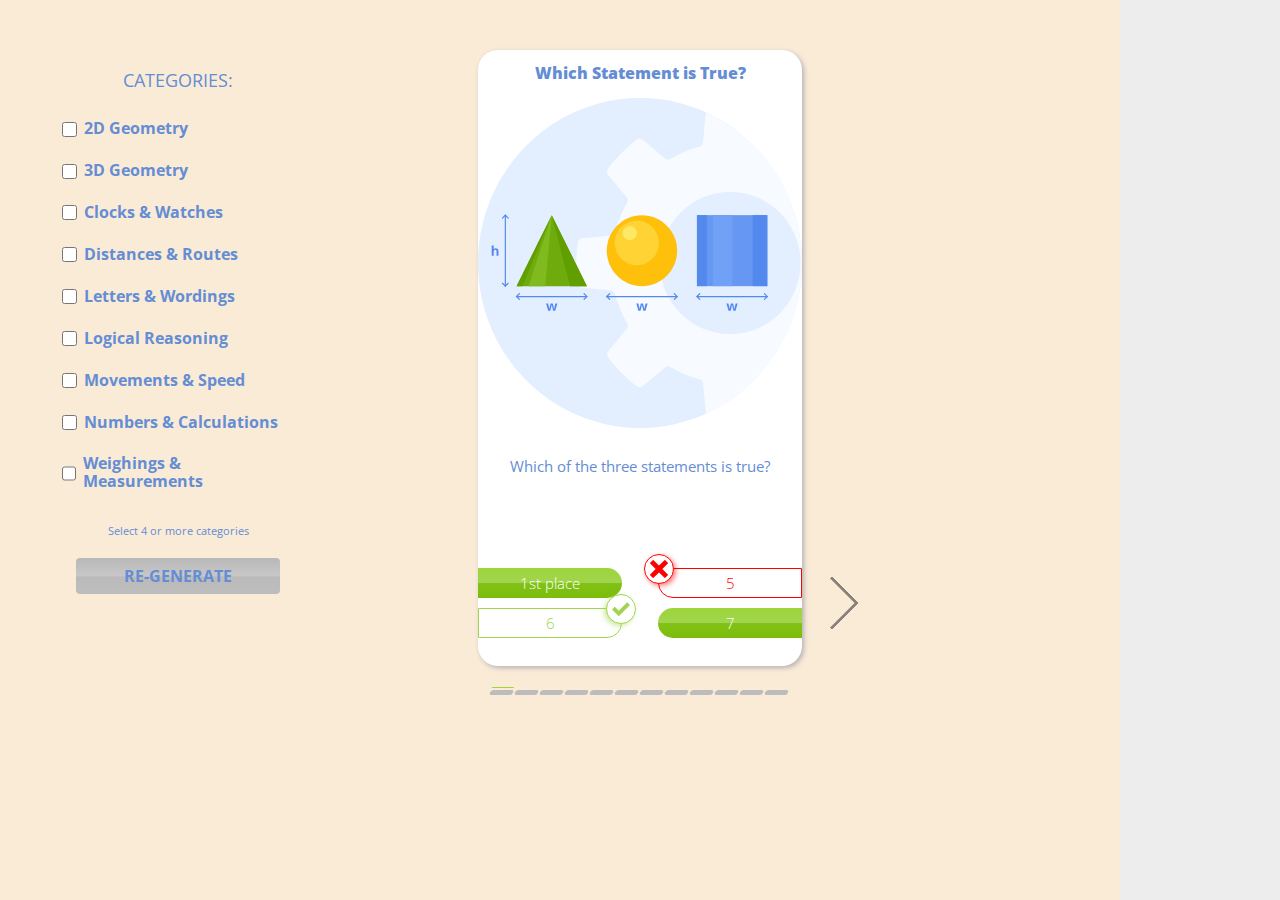
<file: index.html>
<!DOCTYPE html>
<html lang="en">

<head>
   <meta charset="UTF-8">
   <meta http-equiv="X-UA-Compatible" content="IE=edge">
   <meta name="viewport" content="width=device-width, initial-scale=1.0">
   <title>Puzzle-classics</title>
   <link rel="preconnect" href="https://fonts.googleapis.com" />
   <link rel="preconnect" href="https://fonts.gstatic.com" crossorigin />
   <link
      href="https://fonts.googleapis.com/css?family=Open+Sans:300,regular,500,600,700,800,300italic,italic,500italic,600italic,700italic,800italic&display=swap"
      rel="stylesheet" />

   <link href="https://fonts.googleapis.com/css2?family=Archivo+Black&display=swap" rel="stylesheet">
   <link rel="stylesheet"
      href="https://cdnjs.cloudflare.com/ajax/libs/modern-normalize/0.2.0/modern-normalize.min.css" />


   <link rel="stylesheet" href="./css/pcl-styles.css" />


</head>

<body>
   <header class="header header-container">
      <nav class="header__nav navigation-pcl">
         <div class="header__link-wrap">
            <a class="header__nav-link" href="/index.html">
               <img class="header__nav-img" src="./img/svg/up-logo.svg" alt="logo">
            </a>
            <a class="header__nav-link header__nav-link--position" href="/">
               <img class="header__nav-img" src="./img/svg/puzclass-logo.svg" alt="section logo">
            </a>
         </div>
         <div>
            <p class="header__title">PUZZLE CARDS</p>
         </div>
         <div class="header__nav-pages">
            <ul class="list header__nav-list">
               <li class="header__item ">
                  <a class="header__link header__logo-link logic  link" href="/logic-problems-new/index.php"
                     target="_blank">
                     <p class="header__link-text">
                        Logic
                        Problems
                     </p>
                  </a>
               </li>
               <li class="header__item">
                  <a class="header__link header__logo-link coin link" href="/logic-problems-new/index.php"
                     target="_blank">
                     <p class="header__link-text">
                        Coin
                        Puzzles
                     </p>
                  </a>
               </li>
               <li class="header__item">
                  <a class="header__link header__logo-link chess link" href="/chess-puzzles/index.php" target="_blank">
                     <p class="header__link-text">
                        Chess
                        Puzzles
                     </p>
                  </a>
               </li>

               <li class="header__item">
                  <a class="header__link header__logo-link holiday link" href="" target="_blank">
                     <p class="header__link-text">Holiday Puzzles
                     </p>
                  </a>
               </li>
            </ul>
         </div>
      </nav>

   </header>
   <main>
      <section class="section card ">
         <div class="block-category">
            <span>Categories:</span>
            <label class="block-category__lbl">
               <input id="2D Geometry" type="checkbox" name="category-check">2D Geometry
            </label>
            <label class="block-category__lbl">
               <input id="3D Geometry" type="checkbox" name="category-check">
               3D Geometry
            </label>
            <label class="block-category__lbl">
               <input id="Clocks &#38;
               Watches" type="checkbox" name="category-check">Clocks &#38;
               Watches</label>
            <label class="block-category__lbl">
               <input id="Distances &#38; Routes" type="checkbox" name="category-check">Distances &#38; Routes
            </label>
            <label class="block-category__lbl">
               <input id="Letters &#38; Wordings" type="checkbox" name="category-check">Letters &#38; Wordings</label>
            <label class="block-category__lbl">
               <input id="Logical Reasoning" type="checkbox" name="category-check">Logical
               Reasoning</label>
            <label class="block-category__lbl">
               <input id="Movements &#38; Speed" type="checkbox" name="category-check">Movements &#38; Speed</label>
            <label class="block-category__lbl">
               <input id="Numbers &#38;
               Calculations" type="checkbox" name="category-check">Numbers &#38;
               Calculations</label>
            <label class="block-category__lbl">
               <input id="Weighings &#38;
               Measurements" type="checkbox" name="category-check">Weighings &#38;
               Measurements</label>
            <p class="block-category__txt">Select 4 or more categories</p>
            <button class="block-category__btn" type="button">RE-GENERATE</button>
         </div>

         <div class="container">

            <div class="card-wrapper">
               <div class="csslider" id="slider1">
                  <input type="radio" name="slides" checked="checked" id="slides_1" />
                  <input type="radio" name="slides" id="slides_2" />
                  <input type="radio" name="slides" id="slides_3" />
                  <input type="radio" name="slides" id="slides_4" />
                  <input type="radio" name="slides" id="slides_5" />
                  <input type="radio" name="slides" id="slides_6" />
                  <input type="radio" name="slides" id="slides_7" />
                  <input type="radio" name="slides" id="slides_8" />
                  <input type="radio" name="slides" id="slides_9" />
                  <input type="radio" name="slides" id="slides_10" />
                  <input type="radio" name="slides" id="slides_11" />
                  <input type="radio" name="slides" id="slides_12" />


                  <ul class="card__list list">

                     <li class="card__item ">
                        <div class="card__item-wrap">
                           <p class="card__item-text">Which Statement is True?</p>
                           <img class="card__item-img" draggable="false"
                              src="./img/A Cone, A Sphere, A Cylinder_puzzle.svg" alt="Which Statement is True">
                           <p class="card-text">Which of the three statements is true?</p>


                           <div class="card__button-group ">

                              <input class="input-btn" type="radio" name="card1-btn" id="card1-btn1" />
                              <label class="card__button card__button-left link " for="card1-btn1">
                                 <p class="card__button-text">1st place</p>
                              </label>

                              <input class="input-btn" type="radio" name="card1-btn" id="card1-btn2" />
                              <label class="card__button card__button-incorrect card__button-right link "
                                 for="card1-btn2">

                                 <p class="card__button-text card__button-text-incorrect">5</p>
                                 <div class="incorrect"></div>
                              </label>

                              <input class="input-btn" type="radio" name="card1-btn" id="card1-btn3" />
                              <label class="card__button card__button-correct card__button-left link " for="card1-btn3">
                                 <p class="card__button-text card__button-text-correct">6</p>
                                 <div class="correct"></div>
                              </label>

                              <input class="input-btn" type="radio" name="card1-btn" id="card1-btn4" />
                              <label class="card__button card__button-right link " for="card1-btn4">
                                 <p class="card__button-text ">7</p>

                              </label>
                              <label class="nav-label nav-label-card1" for=""></label>
                           </div>
                        </div>
                     </li>

                     <li class="card__item">
                        <div class="card__item-wrap">
                           <p class="card__item-text">Which Statement is True?</p>
                           <img class="card__item-img" draggable="false"
                              src="./img/A Cone, A Sphere, A Cylinder_puzzle.svg" alt="Which Statement is True">
                           <p class="card-text">Which of the three statements is true?</p>


                           <div class="card__button-group ">

                              <input class="input-btn" type="radio" name="card2-btn" id="card2-btn1" />
                              <label class="card__button card__button-left link " for="card2-btn1">
                                 <p class="card__button-text">1st place</p>
                              </label>

                              <input class="input-btn" type="radio" name="card2-btn" id="card2-btn2" />
                              <label class="card__button card__button-right link " for="card2-btn2">
                                 <p class="card__button-text">5</p>
                              </label>
                              <input class="input-btn" type="radio" name="card2-btn" id="card2-btn3" />
                              <label class="card__button card__button-left link " for="card2-btn3">
                                 <p class="card__button-text">6</p>
                              </label>

                              <input class="input-btn" type="radio" name="card2-btn" id="card2-btn4" />
                              <label class="card__button card__button-right link " for="card2-btn4">
                                 <p class="card__button-text">7</p>
                              </label>
                              <label class="nav-label nav-label-card2" for=""></label>
                           </div>



                        </div>





                     </li>

                     <li class="card__item">
                        <div class="card__item-wrap">
                           <p class="card__item-text">Which Statement is True?</p>
                           <img class="card__item-img" draggable="false"
                              src="./img/A Cone, A Sphere, A Cylinder_puzzle.svg" alt="Which Statement is True">
                           <p class="card-text">Which of the three statements is true?</p>


                           <div class="card__button-group ">

                              <input class="input-btn" type="radio" name="card3-btn" id="card3-btn1" />
                              <label class="card__button card__button-left link " for="card3-btn1">
                                 <p class="card__button-text">1st place</p>
                              </label>

                              <input class="input-btn" type="radio" name="card3-btn" id="card3-btn2" />
                              <label class="card__button card__button-right link " for="card3-btn2">
                                 <p class="card__button-text">5</p>
                              </label>
                              <input class="input-btn" type="radio" name="card3-btn" id="card3-btn3" />
                              <label class="card__button card__button-left link " for="card3-btn3">
                                 <p class="card__button-text">6</p>
                              </label>

                              <input class="input-btn" type="radio" name="card3-btn" id="card3-btn4" />
                              <label class="card__button card__button-right link " for="card3-btn4">
                                 <p class="card__button-text">7</p>
                              </label>
                              <label class="nav-label nav-label-card3" for=""></label>
                           </div>



                        </div>





                     </li>

                     <li class="card__item">
                        <div class="card__item-wrap">
                           <p class="card__item-text">Which Statement is True?</p>
                           <img class="card__item-img" draggable="false"
                              src="./img/A Cone, A Sphere, A Cylinder_puzzle.svg" alt="Which Statement is True">
                           <p class="card-text">Which of the three statements is true?</p>


                           <div class="card__button-group ">

                              <input class="input-btn" type="radio" name="card4-btn" id="card4-btn1" />
                              <label class="card__button card__button-left link " for="card4-btn1">
                                 <p class="card__button-text">1st place</p>
                              </label>

                              <input class="input-btn" type="radio" name="card4-btn" id="card4-btn2" />
                              <label class="card__button card__button-right link " for="card4-btn2">
                                 <p class="card__button-text">5</p>
                              </label>
                              <input class="input-btn" type="radio" name="card4-btn" id="card4-btn3" />
                              <label class="card__button card__button-left link " for="card4-btn3">
                                 <p class="card__button-text">6</p>
                              </label>

                              <input class="input-btn" type="radio" name="card4-btn" id="card4-btn4" />
                              <label class="card__button card__button-right link " for="card4-btn4">
                                 <p class="card__button-text">7</p>
                              </label>
                              <label class="nav-label nav-label-card4" for=""></label>
                           </div>
                        </div>
                     </li>

                     <li class="card__item">
                        <div class="card__item-wrap">
                           <p class="card__item-text">Which Statement is True?</p>
                           <img class="card__item-img" draggable="false"
                              src="./img/A Cone, A Sphere, A Cylinder_puzzle.svg" alt="Which Statement is True">
                           <p class="card-text">Which of the three statements is true?</p>


                           <div class="card__button-group ">

                              <input class="input-btn" type="radio" name="card5-btn" id="card5-btn1" />
                              <label class="card__button card__button-left link " for="card5-btn1">
                                 <p class="card__button-text">1st place</p>
                              </label>

                              <input class="input-btn" type="radio" name="card5-btn" id="card5-btn2" />
                              <label class="card__button card__button-right link " for="card5-btn2">
                                 <p class="card__button-text">5</p>
                              </label>
                              <input class="input-btn" type="radio" name="card5-btn" id="card5-btn3" />
                              <label class="card__button card__button-left link " for="card5-btn3">
                                 <p class="card__button-text">6</p>
                              </label>

                              <input class="input-btn" type="radio" name="card5-btn" id="card5-btn4" />
                              <label class="card__button card__button-right link " for="card5-btn4">
                                 <p class="card__button-text">7</p>
                              </label>
                              <label class="nav-label nav-label-card5" for=""></label>
                           </div>
                        </div>
                     </li>

                     <li class="card__item">
                        <div class="card__item-wrap">
                           <p class="card__item-text">Which Statement is True?</p>
                           <img class="card__item-img" draggable="false"
                              src="./img/A Cone, A Sphere, A Cylinder_puzzle.svg" alt="Which Statement is True">
                           <p class="card-text">Which of the three statements is true?</p>


                           <div class="card__button-group ">

                              <input class="input-btn" type="radio" name="card6-btn" id="card6-btn1" />
                              <label class="card__button card__button-left link " for="card6-btn1">
                                 <p class="card__button-text">1st place</p>
                              </label>

                              <input class="input-btn" type="radio" name="card6-btn" id="card6-btn2" />
                              <label class="card__button card__button-right link " for="card6-btn2">
                                 <p class="card__button-text">5</p>
                              </label>
                              <input class="input-btn" type="radio" name="card6-btn" id="card6-btn3" />
                              <label class="card__button card__button-left link " for="card6-btn3">
                                 <p class="card__button-text">6</p>
                              </label>

                              <input class="input-btn" type="radio" name="card6-btn" id="card6-btn4" />
                              <label class="card__button card__button-right link " for="card6-btn4">
                                 <p class="card__button-text">7</p>
                              </label>
                              <label class="nav-label nav-label-card6" for=""></label>
                           </div>
                        </div>
                     </li>

                     <li class="card__item">
                        <div class="card__item-wrap">
                           <p class="card__item-text">Which Statement is True?</p>
                           <img class="card__item-img" draggable="false"
                              src="./img/A Cone, A Sphere, A Cylinder_puzzle.svg" alt="Which Statement is True">
                           <p class="card-text">Which of the three statements is true?</p>


                           <div class="card__button-group ">

                              <input class="input-btn" type="radio" name="card7-btn" id="card7-btn1" />
                              <label class="card__button card__button-left link " for="card7-btn1">
                                 <p class="card__button-text">1st place</p>
                              </label>

                              <input class="input-btn" type="radio" name="card7-btn" id="card7-btn2" />
                              <label class="card__button card__button-right link " for="card7-btn2">
                                 <p class="card__button-text">5</p>
                              </label>
                              <input class="input-btn" type="radio" name="card7-btn" id="card7-btn3" />
                              <label class="card__button card__button-left link " for="card7-btn3">
                                 <p class="card__button-text">6</p>
                              </label>

                              <input class="input-btn" type="radio" name="card7-btn" id="card7-btn4" />
                              <label class="card__button card__button-right link " for="card7-btn4">
                                 <p class="card__button-text">7</p>
                              </label>
                              <label class="nav-label nav-label-card7" for=""></label>
                           </div>
                        </div>
                     </li>

                     <li class="card__item">
                        <div class="card__item-wrap">
                           <p class="card__item-text">Which Statement is True?</p>
                           <img class="card__item-img" draggable="false"
                              src="./img/A Cone, A Sphere, A Cylinder_puzzle.svg" alt="Which Statement is True">
                           <p class="card-text">Which of the three statements is true?</p>


                           <div class="card__button-group ">

                              <input class="input-btn" type="radio" name="card8-btn" id="card8-btn1" />
                              <label class="card__button card__button-left link " for="card8-btn1">
                                 <p class="card__button-text">1st place</p>
                              </label>

                              <input class="input-btn" type="radio" name="card8-btn" id="card8-btn2" />
                              <label class="card__button card__button-right link " for="card8-btn2">
                                 <p class="card__button-text">5</p>
                              </label>
                              <input class="input-btn" type="radio" name="card8-btn" id="card8-btn3" />
                              <label class="card__button card__button-left link " for="card8-btn3">
                                 <p class="card__button-text">6</p>
                              </label>

                              <input class="input-btn" type="radio" name="card8-btn" id="card8-btn4" />
                              <label class="card__button card__button-right link " for="card8-btn4">
                                 <p class="card__button-text">7</p>
                              </label>
                              <label class="nav-label nav-label-card8" for=""></label>
                           </div>
                        </div>
                     </li>

                     <li class="card__item">
                        <div class="card__item-wrap">
                           <p class="card__item-text">Which Statement is True?</p>
                           <img class="card__item-img" draggable="false"
                              src="./img/A Cone, A Sphere, A Cylinder_puzzle.svg" alt="Which Statement is True">
                           <p class="card-text">Which of the three statements is true?</p>


                           <div class="card__button-group ">

                              <input class="input-btn" type="radio" name="card9-btn" id="card9-btn1" />
                              <label class="card__button card__button-left link " for="card9-btn1">
                                 <p class="card__button-text">1st place</p>
                              </label>

                              <input class="input-btn" type="radio" name="card9-btn" id="card9-btn2" />
                              <label class="card__button card__button-right link " for="card9-btn2">
                                 <p class="card__button-text">5</p>
                              </label>
                              <input class="input-btn" type="radio" name="card9-btn" id="card9-btn3" />
                              <label class="card__button card__button-left link " for="card9-btn3">
                                 <p class="card__button-text">6</p>
                              </label>

                              <input class="input-btn" type="radio" name="card9-btn" id="card9-btn4" />
                              <label class="card__button card__button-right link " for="card9-btn4">
                                 <p class="card__button-text">7</p>
                              </label>
                              <label class="nav-label nav-label-card9" for=""></label>
                           </div>
                        </div>
                     </li>

                     <li class="card__item">
                        <div class="card__item-wrap">
                           <p class="card__item-text">Which Statement is True?</p>
                           <img class="card__item-img" draggable="false"
                              src="./img/A Cone, A Sphere, A Cylinder_puzzle.svg" alt="Which Statement is True">
                           <p class="card-text">Which of the three statements is true?</p>


                           <div class="card__button-group ">

                              <input class="input-btn" type="radio" name="card10-btn" id="card10-btn1" />
                              <label class="card__button card__button-left link " for="card10-btn1">
                                 <p class="card__button-text">1st place</p>
                              </label>

                              <input class="input-btn" type="radio" name="card10-btn" id="card10-btn2" />
                              <label class="card__button card__button-right link " for="card10-btn2">
                                 <p class="card__button-text">5</p>
                              </label>
                              <input class="input-btn" type="radio" name="card10-btn" id="card10-btn3" />
                              <label class="card__button card__button-left link " for="card10-btn3">
                                 <p class="card__button-text">6</p>
                              </label>

                              <input class="input-btn" type="radio" name="card10-btn" id="card10-btn4" />
                              <label class="card__button card__button-right link " for="card10-btn4">
                                 <p class="card__button-text">7</p>
                              </label>
                              <label class="nav-label nav-label-card10" for=""></label>
                           </div>
                        </div>
                     </li>

                     <li class="card__item">
                        <div class="card__item-wrap">
                           <p class="card__item-text">Which Statement is True?</p>
                           <img class="card__item-img" draggable="false"
                              src="./img/A Cone, A Sphere, A Cylinder_puzzle.svg" alt="Which Statement is True">
                           <p class="card-text">Which of the three statements is true?</p>


                           <div class="card__button-group ">

                              <input class="input-btn" type="radio" name="card11-btn" id="card11-btn1" />
                              <label class="card__button card__button-left link " for="card11-btn1">
                                 <p class="card__button-text">1st place</p>
                              </label>

                              <input class="input-btn" type="radio" name="card11-btn" id="card11-btn2" />
                              <label class="card__button card__button-right link " for="card11-btn2">
                                 <p class="card__button-text">5</p>
                              </label>
                              <input class="input-btn" type="radio" name="card11-btn" id="card11-btn3" />
                              <label class="card__button card__button-left link " for="card11-btn3">
                                 <p class="card__button-text">6</p>
                              </label>

                              <input class="input-btn" type="radio" name="card11-btn" id="card11-btn4" />
                              <label class="card__button card__button-right link " for="card11-btn4">
                                 <p class="card__button-text">7</p>
                              </label>
                              <label class="nav-label nav-label-card11" for=""></label>
                           </div>
                        </div>
                     </li>

                     <li class="card__item">
                        <div class="card__item-wrap">
                           <p class="card__item-text">Which Statement is True?</p>
                           <img class="card__item-img" draggable="false"
                              src="./img/A Cone, A Sphere, A Cylinder_puzzle.svg" alt="Which Statement is True">
                           <p class="card-text">Which of the three statements is true?</p>


                           <div class="card__button-group ">

                              <input class="input-btn" type="radio" name="card12-btn" id="card12-btn1" />
                              <label class="card__button card__button-left link " for="card12-btn1">
                                 <p class="card__button-text">1st place</p>
                              </label>

                              <input class="input-btn" type="radio" name="card12-btn" id="card12-btn2" />
                              <label class="card__button card__button-right link " for="card12-btn2">
                                 <p class="card__button-text">5</p>
                              </label>
                              <input class="input-btn" type="radio" name="card12-btn" id="card12-btn3" />
                              <label class="card__button card__button-left link " for="card12-btn3">
                                 <p class="card__button-text">6</p>
                              </label>

                              <input class="input-btn" type="radio" name="card12-btn" id="card12-btn4" />
                              <label class="card__button card__button-right link " for="card12-btn4">
                                 <p class="card__button-text">7</p>
                              </label>
                              <label class="nav-label nav-label-card12" for=""></label>
                           </div>
                        </div>
                     </li>
                     <!-- <div class="drop-mob">Swipe up for next Card</div> -->
                  </ul>
                  <div class="arrows-pcl">

                     <label for="slides_1"></label>
                     <label for="slides_2"></label>
                     <label for="slides_3"></label>
                     <label for="slides_4"></label>
                     <label for="slides_5"></label>
                     <label for="slides_6"></label>
                     <label for="slides_7"></label>
                     <label for="slides_8"></label>
                     <label for="slides_9"></label>
                     <label for="slides_10"></label>
                     <label for="slides_11"></label>
                     <label for="slides_12"></label>
                     <button type="submit" class="arrows-pcl-label-submit">Submit</button>
                  </div>


                  <div class="navigation-pcl">
                     <div>
                        <label for="slides_1"></label>
                        <label for="slides_2"></label>
                        <label for="slides_3"></label>
                        <label for="slides_4"></label>
                        <label for="slides_5"></label>
                        <label for="slides_6"></label>
                        <label for="slides_7"></label>
                        <label for="slides_8"></label>
                        <label for="slides_9"></label>
                        <label for="slides_10"></label>
                        <label for="slides_11"></label>
                        <label for="slides_12"></label>
                     </div>
                  </div>
               </div>
            </div>
            <div class="drop-mob">Swipe up for next Card</div>
         </div>







         <div class="block-advertising">
            <script async
               src="https://pagead2.googlesyndication.com/pagead/js/adsbygoogle.js?client=ca-pub-6084810519795334"
               crossorigin="anonymous"></script>
            <!-- PCD - Vertical Block Desktop -->
            <ins class="adsbygoogle" style="display:inline-block;width:160px;" data-ad-client="ca-pub-6084810519795334"
               data-ad-slot="3774792813"></ins>
            <script>
               (adsbygoogle = window.adsbygoogle || []).push({});
            </script>
         </div>

      </section>
   </main>





   <script src="./js/check-category.js" type="module"></script>
   <script src="./js/script-mob.js"></script>
</body>

</html>
</file>
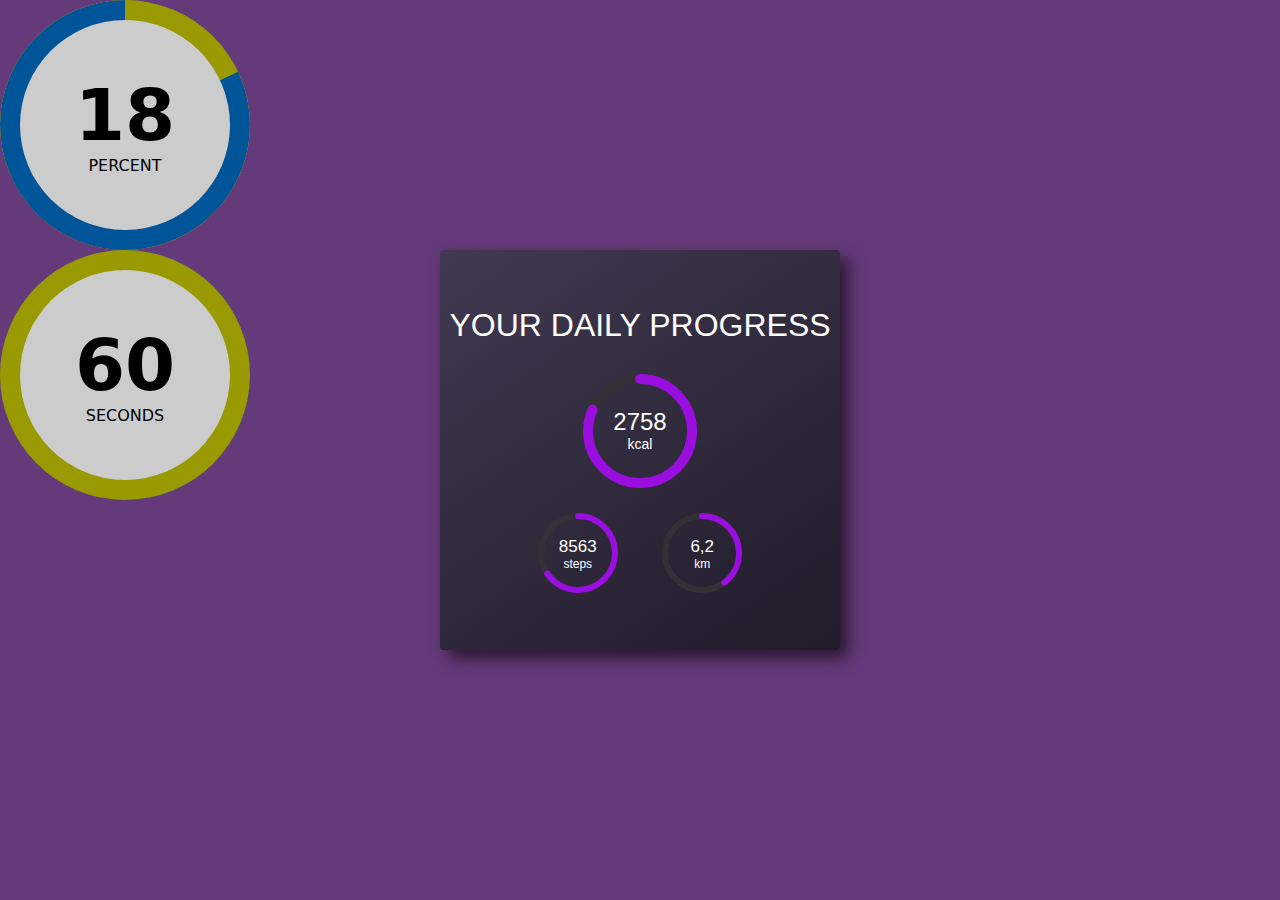
<file: progress-bar.html>
<!DOCTYPE html>
<html lang="en">

<head>
  <meta charset="UTF-8">
  <meta name="viewport" content="width=device-width, initial-scale=1.0">
  <title>Document</title>
  <link rel="preconnect" href="https://fonts.googleapis.com" />
  <link rel="preconnect" href="https://fonts.gstatic.com" crossorigin />
  <link
    href="https://fonts.googleapis.com/css?family=Open+Sans:300,regular,500,600,700,800,300italic,italic,500italic,600italic,700italic,800italic&display=swap"
    rel="stylesheet" />

  <link href="https://fonts.googleapis.com/css2?family=Archivo+Black&display=swap" rel="stylesheet">
  <link rel="stylesheet"
    href="https://cdnjs.cloudflare.com/ajax/libs/modern-normalize/0.2.0/modern-normalize.min.css" />


  <link rel="stylesheet" href="./css/progress-bar.css" />
</head>

<body>
  <div class="diagram progress" data-percent="18">
    <div class="piece left"></div>
    <div class="piece right"></div>
    <div class="text">
      <div>
        <b>18</b>
        <span>PERCENT</span>
      </div>
    </div>
  </div>

  <div class="diagram timer" data-seconds="60">
    <div class="piece left"></div>
    <div class="piece right"></div>
    <div class="text">
      <div>
        <b>100</b>
        <span>SECONDS</span>
      </div>
    </div>
  </div>

  <div class="frame">
    <div>
      <div class="headline">
        <div>your daily progress</div>
      </div>
      <div class="circle-big">
        <div class="text">
          2758<div class="small">kcal</div>
        </div>
        <svg>
          <circle class="bg" cx="57" cy="57" r="52"></circle>
          <circle class="progress" cx="57" cy="57" r="52"></circle>
        </svg>
      </div>
      <div class="circles-small">
        <div class="circle-small">
          <div class="text">8563<br /><span class="small">steps</span></div>
          <svg>
            <circle class="bg" cx="40" cy="40" r="37"></circle>
            <circle class="progress one" cx="40" cy="40" r="37"></circle>
          </svg>
        </div>
        <div class="circle-small">
          <div class="text">6,2<br /><span class="small">km</span>
          </div>
          <svg>
            <circle class="bg" cx="40" cy="40" r="37"></circle>
            <circle class="progress two" cx="40" cy="40" r="37"></circle>
          </svg>
        </div>
      </div>
    </div>
  </div>


  <script src="./js/progress-bar.js" type="module"></script>
</body>

</html>
</file>
<file: css/pcl-styles.css>
/* classes are written according to the BEM methodology */

/* common styles */

:root {
  --main-text-color: #648dd4;
  --secondary-text-color: #ffffff;
  --title-color: #0c3e96;

  --bgc-header-menu: #3a6fc9;
  --bcg-color: #faebd7;
  --white-bgc: #ffffff;
  --item-block-bgc: #648dd4;

  --transition: 200ms;
}

html {
  box-sizing: border-box;
  scroll-behavior: smooth;
}

*,
*::after,
*::before {
  box-sizing: inherit;
}

body {
  font-family: 'Open Sans', sans-serif;
  font-size: 16px;
  line-height: 1.12;
  color: var(--main-text-color);
  background-color: #faebd7;
}

h1,
h2,
h3,
h4,
h5,
h6,
p {
  margin-top: 0;
  margin-bottom: 0;
}

img {
  display: block;
  max-width: 100%;
  height: auto;
}

.link {
  text-decoration: none;
  color: inherit;
}
.link:hover,
.link:focus {
  cursor: pointer;
}

.list {
  list-style: none;
  color: inherit;
  margin: 0;
  padding: 0;
}
.container {
  width: 1440px;

  padding-top: 40px;
  padding-bottom: 40px;
  margin-left: auto;
  margin-right: auto;
}

.header__container {
  padding-left: 0px;
  padding-right: 0px;
}

.menu-link {
  display: flex;
  align-items: center;
}

.menu-link:hover,
.menu-link:focus {
  transition: var(--transition);
}

.title {
  /* font-style: italic; */
  font-weight: 800;
  font-size: 36px;
  line-height: 1.14;
  color: var(--title-color);
  text-transform: uppercase;
}

/* ==============  header  ======================= */

.header {
  padding: 0;
  background-color: var(--item-block-bgc);
}

.header-container {
  display: none;
  min-width: 1440px;
  /* display: grid; */
}

.header__nav {
  display: flex;
  align-items: center;
  height: 100%;
}

.header__link-wrap {
  display: flex;
  position: relative;
  min-width: 225px;
}

.header__nav-link {
  padding-left: 15px;
  padding-right: 15px;
  z-index: 2;
  background-color: var(--bgc-header-menu);
  border-radius: 0 0 40px 0;
}

.header__nav-link--position {
  position: absolute;
  top: 0;
  left: 56px;
  padding-left: 46px;
  z-index: 1;
  background-color: var(--title-color);
}

.header__nav-pages {
  margin-left: auto;
}

.header__nav-img {
  width: 65px;
  height: 65px;
  padding-bottom: 10px;
  padding-top: 10px;
}

.header__title {
  font-family: 'Archivo Black', sans-serif;
  font-weight: 400;
  font-size: 46px;
  line-height: 1.1;
  letter-spacing: 3px;
  color: var(--secondary-text-color);
  text-transform: uppercase;
}

.header__nav-list {
  display: flex;
  height: 65px;
}
.header__item {
  display: flex;
}
.header__link {
  display: flex;
  position: relative;
  align-items: center;

  padding-left: 45px;
  padding-right: 20px;

  border-radius: 2px;
}
.header__item:last-child {
  margin-right: 45px;
}
.header__link-text {
  font-family: 'Archivo Black', sans-serif;
  font-size: 13px;
  line-height: 1;
  text-transform: uppercase;
  text-align: center;
  color: var(--secondary-text-color);

  visibility: hidden;
  position: absolute;
  top: 28%;
  right: 10px;
}
.header__link-text:hover {
  visibility: visible;
}
.header__link:hover .header__link-text {
  visibility: visible;
}
.header__logo-link::before {
  content: '';
  display: block;
  width: 45px;
  height: 45px;
  text-align: center;

  background-position: center;
  background-repeat: no-repeat;
  background-size: contain;

  margin-left: auto;
  margin-right: auto;
  margin-bottom: 2px;
}
.logic::before {
  background-image: url(../img/svg/logic.svg);
}
.logic:hover::before,
.logic:focus::before {
  background-image: url(../img/svg/logicrgb.svg);
}
.coin::before {
  background-image: url(../img/svg/coin.svg);
}
.coin:hover::before,
.coin:focus::before {
  background-image: url(../img/svg/coinrgb.svg);
}
.chess::before {
  background-image: url(../img/svg/chess.svg);
}
.chess:hover::before,
.chess:focus::before {
  background-image: url(../img/svg/chessrgb.svg);
}
.holiday::before {
  background-image: url(../img/svg/holiday.svg);
}
.holiday:hover::before,
.holiday:focus::before {
  background-image: url(../img/svg/holidayrgb.svg);
}

/* =================== section ================== */
.section {
  position: relative;
  display: flex;
}

/* =================== block-category ================== */
.block-category {
  width: 20%;
  position: absolute;
  top: 70px;
  left: 50px;

  border-radius: 10px;
}
.block-category > span {
  font-size: 18px;
  display: block;
  margin-bottom: 18px;
  text-align: center;
  text-transform: uppercase;
  color: var(--main-text-color);
}
.block-category__lbl {
  display: flex;
  font-size: 16px;
  font-weight: 700;
  align-items: center;
  color: var(--main-text-color);
  padding: 12px;
  cursor: pointer;
}
.block-category__lbl > input {
  width: 15px;
  height: 15px;
  margin-right: 7px;
  cursor: pointer;
}
.block-category__txt {
  font-size: 11px;
  color: var(--main-text-color);
  text-align: center;
  margin-top: 22px;
}
.block-category__btn {
  display: flex;
  justify-content: center;
  width: 80%;
  font-weight: bold;
  text-transform: uppercase;
  color: var(--main-text-color);

  margin-left: auto;
  margin-right: auto;
  margin-top: 20px;
  margin-bottom: 15px;
  padding: 9px;

  border: none;
  border-radius: 4px;
  outline: none;
  background: #b8b8b8; /* Old Browsers */
  background: -moz-linear-gradient(
    top,
    #b8b8b8 0%,
    #c7c7c7 49%,
    #bababa 53%,
    #bdbdbd 100%
  ); /* FF3.6+ */
  background: -webkit-gradient(
    left top,
    left bottom,
    color-stop(0%, #b8b8b8),
    color-stop(49%, #c7c7c7),
    color-stop(53%, #bababa),
    color-stop(100%, #bdbdbd)
  ); /* Chrome, Safari4+ */
  background: -webkit-linear-gradient(
    top,
    #b8b8b8 0%,
    #c7c7c7 49%,
    #bababa 53%,
    #bdbdbd 100%
  ); /* Chrome10+,Safari5.1+ */
  background: -o-linear-gradient(
    top,
    #b8b8b8 0%,
    #c7c7c7 49%,
    #bababa 53%,
    #bdbdbd 100%
  ); /* Opera 11.10+ */
  background: -ms-linear-gradient(
    top,
    #b8b8b8 0%,
    #c7c7c7 49%,
    #bababa 53%,
    #bdbdbd 100%
  ); /* IE 10+ */
  background: linear-gradient(
    to bottom,
    #b8b8b8 0%,
    #c7c7c7 49%,
    #bababa 53%,
    #bdbdbd 100%
  ); /* W3C */
  filter: progid:DXImageTransform.Microsoft.gradient( startColorstr='#b8b8b8', endColorstr='#bdbdbd', GradientType=0 ); /* IE6-9 */
}

.block-category__btn-active {
  color: #e8e8e8;
  cursor: pointer;
  background: linear-gradient(
    #68ace7 0%,
    #509ce3 50%,
    #348ae7 51%,
    #1d63d4 100%
  );
  background: -moz-linear-gradient(
    #68ace7 0%,
    #509ce3 50%,
    #348ae7 51%,
    #1d63d4 100%
  );
  background: -webkit-linear-gradient(
    #68ace7 0%,
    #509ce3 50%,
    #348ae7 51%,
    #1d63d4 100%
  );
  background: -o-linear-gradient(
    #68ace7 0%,
    #509ce3 50%,
    #348ae7 51%,
    #1d63d4 100%
  );
}

/* =============== card ============ */
.card-wrapper {
  text-align: center;
}
.card__list {
  display: flex;
  flex-wrap: nowrap;
  width: 360px;
  padding: 0;
  margin: 0 auto;
  overflow-x: hidden;
}
.card__list::-webkit-scrollbar {
  display: none;
}

.card__item {
  flex-shrink: 0;
  width: 100%;

  -moz-transition: all 0.5s cubic-bezier(0.4, 1.3, 0.65, 1);
  -o-transition: all 0.5s ease-out;
  -webkit-transition: all 0.5s cubic-bezier(0.4, 1.3, 0.65, 1);
  transition: all 0.5s cubic-bezier(0.4, 1.3, 0.65, 1);
}

.card__item-wrap {
  width: 324px;
  min-height: 616px;
  margin: 10px auto;
  border-radius: 20px;
  background-color: var(--white-bgc);
  overflow: hidden;
  box-shadow: 2px 2px 5px #b5b2b3;
}
.card__item-wrap:hover {
  box-shadow: 4px 4px 7px #929091;
  -moz-transition: all 0.3s cubic-bezier(0.4, 1.3, 0.65, 1);
  -o-transition: all 0.3s ease-out;
  -webkit-transition: all 0.3s cubic-bezier(0.4, 1.3, 0.65, 1);
  transition: all 0.3s cubic-bezier(0.4, 1.3, 0.65, 1);
}

.card__item-text {
  display: block;
  font-size: 16px;
  font-weight: 800;
  line-height: 1.1;
  text-align: center;
  align-content: center;

  padding: 15px;
  color: var(--main-text-color);
}

.card__item-img {
  margin: 0 auto;
}
.card__title {
  font-size: 24px;
  font-weight: 600;
  text-align: center;
  color: var(--main-text-color);

  margin-bottom: 18px;
}
.card-text {
  display: block;
  font-size: 15px;
  font-weight: 400;
  line-height: 1.1;
  text-align: center;
  height: 90px;
  padding: 0 20px 0px 20px;
  margin-bottom: 20px;
  margin-top: 30px;
}

/* ============ button for card =========== */
.card__button-group {
  display: flex;
  flex-wrap: wrap;
  align-items: center;
  justify-content: space-between;
}
.input-btn {
  display: none;
}
.card__button {
  position: relative;
  display: flex;
  width: 144px;
  height: 30px;
  margin: 0 0 10px 0;
  border: none;
  background: #9dd53a;
  background: -moz-linear-gradient(
    top,
    #9dd53a 0%,
    #a1d54f 50%,
    #80c217 51%,
    #7cbc0a 100%
  );
  background: -webkit-linear-gradient(
    top,
    #9dd53a 0%,
    #a1d54f 50%,
    #80c217 51%,
    #7cbc0a 100%
  );
  background: linear-gradient(
    to bottom,
    #9dd53a 0%,
    #a1d54f 50%,
    #80c217 51%,
    #7cbc0a 100%
  );
  filter: progid:DXImageTransform.Microsoft.gradient(startColorstr='#9dd53a', endColorstr='#7cbc0a', GradientType=0);
}
.card__button-left {
  border-radius: 0px 30px 30px 0px;
}

.card__button-group input:checked ~ .nav-label {
  background: #1d63d4;
  visibility: visible;
}

.card__button-text {
  display: flex;
  flex-wrap: wrap;
  width: 100%;
  justify-content: center;
  align-content: center;
  padding: 0px 5px;
  color: var(--secondary-text-color);
  font-size: 15px;
  font-weight: 300;
}
.card__button-right {
  border-radius: 30px 0px 0px 30px;
}

.card__button-group input:checked + .card__button {
  transform: scale(1.05);
  background: linear-gradient(
    #68ace7 0%,
    #509ce3 50%,
    #348ae7 51%,
    #1d63d4 100%
  );
  background: -moz-linear-gradient(
    #68ace7 0%,
    #509ce3 50%,
    #348ae7 51%,
    #1d63d4 100%
  );

  background: -webkit-linear-gradient(
    #68ace7 0%,
    #509ce3 50%,
    #348ae7 51%,
    #1d63d4 100%
  );
  background: -o-linear-gradient(
    #68ace7 0%,
    #509ce3 50%,
    #348ae7 51%,
    #1d63d4 100%
  );
}

/* ============ card nav ========== */
.nav-label {
  content: '';
  display: block;
  position: absolute;
  top: 650px;

  width: 23px;
  height: 5px;

  margin: 0px 0px;
  border-radius: 3px;
  visibility: hidden;
  z-index: 100;

  background: transparent;
  -webkit-transform: skewX(-20deg);
  -moz-transform: skewX(-20deg);
  -ms-transform: skewX(-20deg);
  -o-transform: skewX(-20deg);
  transform: skewX(-20deg);
}
.nav-label-card1 {
  left: 30px;
}
.nav-label-card2 {
  left: 55px;
}
.nav-label-card3 {
  left: 80px;
}
.nav-label-card4 {
  left: 104.5px;
}
.nav-label-card5 {
  left: 129.5px;
}
.nav-label-card6 {
  left: 155px;
}
.nav-label-card7 {
  left: 180px;
}
.nav-label-card8 {
  left: 205px;
}
.nav-label-card9 {
  left: 229.5px;
}
.nav-label-card10 {
  left: 255px;
}
.nav-label-card11 {
  left: 280px;
}
.nav-label-card12 {
  left: 305px;
}

/* =========card__pagination========== */

.card__pagination {
  position: relative;
  display: flex;
  justify-content: center;
  margin-top: 25px;
}

.card__pagination-item {
  float: left;
  cursor: pointer;
  width: 15px;
  height: 7px;
  margin: 0 2px;

  border-radius: 3px;
  border: 1px solid #7cbc0a;
  background-color: transparent;

  -webkit-transform: skewX(-20deg);
  -moz-transform: skewX(-20deg);
  -ms-transform: skewX(-20deg);
  -o-transform: skewX(-20deg);
  transform: skewX(-20deg);
}

/* ============= csslider ================= */

.csslider {
  display: inline-block;
  text-align: left;
  position: relative;
}
.csslider > input {
  display: none;
}

.csslider > input:nth-of-type(12):checked ~ ul li:first-of-type {
  margin-left: -1100%;
  -moz-transition: all 0.5s cubic-bezier(0.4, 1.3, 0.65, 1);
  -o-transition: all 0.5s ease-out;
  -webkit-transition: all 0.5s cubic-bezier(0.4, 1.3, 0.65, 1);
  transition: all 0.5s cubic-bezier(0.4, 1.3, 0.65, 1);
}
.csslider > input:nth-of-type(11):checked ~ ul li:first-of-type {
  margin-left: -1000%;
  -moz-transition: all 0.5s cubic-bezier(0.4, 1.3, 0.65, 1);
  -o-transition: all 0.5s ease-out;
  -webkit-transition: all 0.5s cubic-bezier(0.4, 1.3, 0.65, 1);
  transition: all 0.5s cubic-bezier(0.4, 1.3, 0.65, 1);
}
.csslider > input:nth-of-type(10):checked ~ ul li:first-of-type {
  margin-left: -900%;
  -moz-transition: all 0.5s cubic-bezier(0.4, 1.3, 0.65, 1);
  -o-transition: all 0.5s ease-out;
  -webkit-transition: all 0.5s cubic-bezier(0.4, 1.3, 0.65, 1);
  transition: all 0.5s cubic-bezier(0.4, 1.3, 0.65, 1);
}
.csslider > input:nth-of-type(9):checked ~ ul li:first-of-type {
  margin-left: -800%;
}
.csslider > input:nth-of-type(8):checked ~ ul li:first-of-type {
  margin-left: -700%;
}
.csslider > input:nth-of-type(7):checked ~ ul li:first-of-type {
  margin-left: -600%;
}
.csslider > input:nth-of-type(6):checked ~ ul li:first-of-type {
  margin-left: -500%;
}
.csslider > input:nth-of-type(5):checked ~ ul li:first-of-type {
  margin-left: -400%;
}
.csslider > input:nth-of-type(4):checked ~ ul li:first-of-type {
  margin-left: -300%;
}
.csslider > input:nth-of-type(3):checked ~ ul li:first-of-type {
  margin-left: -200%;
}
.csslider > input:nth-of-type(2):checked ~ ul li:first-of-type {
  margin-left: -100%;
}
.csslider > input:nth-of-type(1):checked ~ ul li:first-of-type {
  margin-left: 0%;
}

.csslider > .navigation-pcl {
  font-size: 0;
  line-height: 0;
  text-align: center;

  position: absolute;
  bottom: -19px;
  left: 54%;
  z-index: 10;

  -webkit-touch-callout: none;
  -webkit-user-select: none;
  -khtml-user-select: none;
  -moz-user-select: none;
  -ms-user-select: none;
  user-select: none;
}
.csslider > .navigation-pcl > div {
  margin-left: -100%;
}
.csslider > .navigation-pcl label {
  position: relative;
  float: left;
  cursor: pointer;
  width: 23px;
  height: 5px;
  margin: 0 1px;

  border-radius: 3px;
  border: none;
  background: #bcbcbc;

  -webkit-transform: skewX(-20deg);
  -moz-transform: skewX(-20deg);
  -ms-transform: skewX(-20deg);
  -o-transform: skewX(-20deg);
  transform: skewX(-20deg);
}
.csslider > .navigation-pcl label:hover {
  box-shadow: 1px 1px 3px #a3a3a3;
}

.csslider > .navigation-pcl label:after {
  content: '';
  position: absolute;
  display: block;
  top: -3px;
  left: 0px;
  opacity: 0;
  width: 22px;
  height: 1px;
  margin: 0px 0px;
  border-radius: 1px;
  background: #9dd53a;
}

.csslider > .arrows-pcl {
  position: absolute;
  left: -31px;
  top: 85.5%;
  width: 100%;
  padding: 0 31px;
  z-index: 1;
  -moz-box-sizing: content-box;
  -webkit-box-sizing: content-box;
  box-sizing: content-box;
  -webkit-touch-callout: none;
  -webkit-user-select: none;
  -khtml-user-select: none;
  -moz-user-select: none;
  -ms-user-select: none;
  user-select: none;
}

.csslider > .arrows-pcl label {
  display: none;
  position: absolute;
  top: -100%;
  padding: 19px;
  box-shadow: inset 2px -2px 0 1px #3a3a3a99;
  cursor: pointer;
  -moz-transition: box-shadow 0.15s, margin 0.15s;
  -o-transition: box-shadow 0.15s, margin 0.15s;
  -webkit-transition: box-shadow 0.15s, margin 0.15s;
  transition: box-shadow 0.15s, margin 0.15s;
}

.csslider
  > input:nth-of-type(1):checked
  ~ .navigation-pcl
  label:nth-of-type(1):after,
.csslider
  > input:nth-of-type(2):checked
  ~ .navigation-pcl
  label:nth-of-type(2):after,
.csslider
  > input:nth-of-type(3):checked
  ~ .navigation-pcl
  label:nth-of-type(3):after,
.csslider
  > input:nth-of-type(4):checked
  ~ .navigation-pcl
  label:nth-of-type(4):after,
.csslider
  > input:nth-of-type(5):checked
  ~ .navigation-pcl
  label:nth-of-type(5):after,
.csslider
  > input:nth-of-type(6):checked
  ~ .navigation-pcl
  label:nth-of-type(6):after,
.csslider
  > input:nth-of-type(7):checked
  ~ .navigation-pcl
  label:nth-of-type(7):after,
.csslider
  > input:nth-of-type(8):checked
  ~ .navigation-pcl
  label:nth-of-type(8):after,
.csslider
  > input:nth-of-type(9):checked
  ~ .navigation-pcl
  label:nth-of-type(9):after,
.csslider
  > input:nth-of-type(10):checked
  ~ .navigation-pcl
  label:nth-of-type(10):after,
.csslider
  > input:nth-of-type(11):checked
  ~ .navigation-pcl
  label:nth-of-type(11):after,
.csslider
  > input:nth-of-type(12):checked
  ~ .navigation-pcl
  label:nth-of-type(12):after {
  opacity: 1;
}

.csslider > input:nth-of-type(1):checked ~ .arrows-pcl > label:nth-of-type(0),
.csslider > input:nth-of-type(2):checked ~ .arrows-pcl > label:nth-of-type(1),
.csslider > input:nth-of-type(3):checked ~ .arrows-pcl > label:nth-of-type(2),
.csslider > input:nth-of-type(4):checked ~ .arrows-pcl > label:nth-of-type(3),
.csslider > input:nth-of-type(5):checked ~ .arrows-pcl > label:nth-of-type(4),
.csslider > input:nth-of-type(6):checked ~ .arrows-pcl > label:nth-of-type(5),
.csslider > input:nth-of-type(7):checked ~ .arrows-pcl > label:nth-of-type(6),
.csslider > input:nth-of-type(8):checked ~ .arrows-pcl > label:nth-of-type(7),
.csslider > input:nth-of-type(9):checked ~ .arrows-pcl > label:nth-of-type(8),
.csslider > input:nth-of-type(10):checked ~ .arrows-pcl > label:nth-of-type(9),
.csslider > input:nth-of-type(11):checked ~ .arrows-pcl > label:nth-of-type(10),
.csslider > input:nth-of-type(12):checked ~ .arrows-pcl > label:nth-of-type(11),
.csslider
  > input:nth-of-type(13):checked
  ~ .arrows-pcl
  > label:nth-of-type(12) {
  display: block;
  left: 0;
  right: auto;
  -moz-transform: rotate(45deg);
  -ms-transform: rotate(45deg);
  -o-transform: rotate(45deg);
  -webkit-transform: rotate(45deg);
  transform: rotate(45deg);
}

.csslider > input:nth-of-type(1):checked ~ .arrows-pcl > label:nth-of-type(2),
.csslider > input:nth-of-type(2):checked ~ .arrows-pcl > label:nth-of-type(3),
.csslider > input:nth-of-type(3):checked ~ .arrows-pcl > label:nth-of-type(4),
.csslider > input:nth-of-type(4):checked ~ .arrows-pcl > label:nth-of-type(5),
.csslider > input:nth-of-type(5):checked ~ .arrows-pcl > label:nth-of-type(6),
.csslider > input:nth-of-type(6):checked ~ .arrows-pcl > label:nth-of-type(7),
.csslider > input:nth-of-type(7):checked ~ .arrows-pcl > label:nth-of-type(8),
.csslider > input:nth-of-type(8):checked ~ .arrows-pcl > label:nth-of-type(9),
.csslider > input:nth-of-type(9):checked ~ .arrows-pcl > label:nth-of-type(10),
.csslider > input:nth-of-type(10):checked ~ .arrows-pcl > label:nth-of-type(11),
.csslider > input:nth-of-type(11):checked ~ .arrows-pcl > label:nth-of-type(12),
.csslider
  > input:nth-of-type(12):checked
  ~ .arrows-pcl
  > label:nth-of-type(13) {
  display: block;
  right: 0;
  left: auto;
  -moz-transform: rotate(225deg);
  -ms-transform: rotate(225deg);
  -o-transform: rotate(225deg);
  -webkit-transform: rotate(225deg);
  transform: rotate(225deg);
}

.arrows-pcl-label-submit {
  position: absolute;
  right: -98px;
  height: 25px;
  padding: 3px 23px;
  z-index: -1;
  color: var(--secondary-text-color);
  font-size: 20px;
  font-weight: 700;

  border: none;
  border-radius: 25px;

  background: #9dd53a;
  background: -moz-linear-gradient(
    top,
    #9dd53a 0%,
    #a1d54f 50%,
    #80c217 51%,
    #7cbc0a 100%
  );
  background: -webkit-linear-gradient(
    top,
    #9dd53a 0%,
    #a1d54f 50%,
    #80c217 51%,
    #7cbc0a 100%
  );
  background: linear-gradient(
    to bottom,
    #9dd53a 0%,
    #a1d54f 50%,
    #80c217 51%,
    #7cbc0a 100%
  );
  filter: progid:DXImageTransform.Microsoft.gradient(startColorstr='#9dd53a', endColorstr='#7cbc0a', GradientType=0);
  opacity: 0;
  transition: all 0.1s ease-in-out;
}
.csslider
  > input:nth-of-type(12):checked
  ~ .arrows-pcl
  > .arrows-pcl-label-submit {
  transition: all 0.2s ease-in-out;
  opacity: 1;
}
.csslider
  > input:nth-of-type(12):checked
  ~ .arrows-pcl
  > .arrows-pcl-label-submit:hover {
  transform: scale(1.05);
  cursor: pointer;
}

/* =================== block-advertising ================== */
.block-advertising {
  position: relative;
  top: 0;
  right: 0;
  width: 160px;
  height: 100dvh;
  margin-left: -160px;
  background-color: #ededed;
}
/* ====================== */
.incorrect {
  position: absolute;
  color: #ff000096;
  padding: 5px;
  border: 1px solid #ff0000;
  border-radius: 50%;
  background-color: #fff;
  transform: translate(-50%, -50%);
  box-shadow: 2px 2px 5px 0px #ff000082;
  -webkit-box-shadow: 2px 2px 5px 0px #ff000082;
  -moz-box-shadow: 2px 2px 5px 0px #ff000082;
}
.incorrect::before {
  content: '';
  display: flex;
  width: 18px;
  height: 18px;
  background-image: url(../img/svg/cross.svg);
  background-position: center;
  background-repeat: no-repeat;
  background-size: contain;
}
.card__button-text-incorrect {
  color: #ff0000;
}
.card__button-incorrect {
  background: white;
  border: 1px solid #ff0000;
}
/* ============= */

.correct {
  position: absolute;
  color: #a1d54f;
  padding: 5px;
  border: 1px solid #a1d54f;
  border-radius: 50%;
  background-color: #fff;
  right: 0;
  transform: translate(50%, -50%);
  box-shadow: -2px 2px 5px 0px #a1d54f82;
  -webkit-box-shadow: -2px 2px 5px 0px #a1d54f82;
  -moz-box-shadow: -2px 2px 5px 0px #a1d54f82;
}
.correct::before {
  content: '';
  display: flex;
  width: 18px;
  height: 18px;
  background-image: url(../img/svg/checkmark.svg);
  background-position: center;
  background-repeat: no-repeat;
  background-size: contain;
}
.card__button-text-correct {
  color: #a1d54f;
}
.card__button-correct {
  background: white;
  border: 1px solid #a1d54f;
}
.drop-mob {
  display: none;
}
/* for mobile */
@media screen and (max-width: 768px) {
  html {
    overflow: hidden;
  }
  .section {
    overflow: hidden;
  }
  .container {
    max-width: 100vw;
    padding-top: 0px;
    padding-bottom: 0px;
  }
  .block-category {
    display: none;
  }
  .block-advertising {
    display: none;
  }
  .arrows-pcl {
    display: none;
  }
  .csslider {
    width: 100%;
  }
  .card__list {
    display: block;
    height: 100dvh;
    flex-wrap: nowrap;
    width: 100%;
    max-width: 400px;
    padding: 0 10px;
    margin: 0 auto;
    overflow: hidden;
    scroll-snap-type: y mandatory;
  }
  .card__item {
    scroll-snap-align: start;
  }
  .card__item-wrap {
    position: relative;
    width: 100%;
    height: 98dvh;
    min-height: auto;
    overflow: auto;
    box-shadow: none;
    margin: 10px auto 20px;
  }
  .card__item-wrap:hover {
    box-shadow: none;
  }

  .card__item-img {
    margin: 0 auto;
    max-width: 45vh;
    /* max-height: 300px; */
  }
  .card-text {
    display: block;
    font-size: 15px;
    font-weight: 400;
    line-height: 1.1;
    text-align: center;
    height: 90px;
    padding: 0px 15px 0px 15px;
    margin-bottom: 15px;
    margin-top: 15px;
  }
  .card__button-group {
    position: absolute;
    display: grid;
    grid-template-columns: 1fr 1fr;
    gap: 12px;
    margin-bottom: 20px;
    width: 100%;
    bottom: 0;
  }
  .card__button {
    width: 100%;
    margin: 0;
    height: 42px;
  }

  .csslider > .navigation-pcl {
    display: none;
    text-align: center;
    position: absolute;
    top: -7px;
    left: 54.2%;
    height: max-content;
    /* transform: translate(24%, 0px); */
  }
  .drop-mob {
    position: absolute;
    display: none;
    width: 98%;
    height: 0;
    background-color: rgb(0 0 0 / 56%);
    /* border-top-left-radius: 25px; */
    /* border-top-right-radius: 25px; */
    bottom: -104px;
    border-radius: 50%;
    left: 50%;
    transform: translate(-50%, 0px);
    color: #ffffff;
    text-align: center;
    font-weight: 700;
    padding-top: 0;
    opacity: 0;
    transition: height 300ms cubic-bezier(0, 0, 1, 1);
  }
  .drop-mob-show {
    display: block;
    height: 170px;
    padding-top: 20px;
    pointer-events: none;
    opacity: 1;
  }

  .nav-label {
    display: none;
  }

  .card__button-group input:checked + .card__button {
    transform: scale(1);
  }
}
</file>
<file: css/progress-bar.css>
.diagram {
  width: 250px;
  height: 250px;
  border-radius: 50%;
  background: #990;
  position: relative;
  overflow: hidden;
}
.diagram::before {
  content: '';
  display: block;
  position: absolute;
  top: 20px;
  left: 20px;
  right: 20px;
  bottom: 20px;
  border-radius: 50%;
  background: #ccc;
  z-index: 3;
  opacity: 1;
}
.diagram .piece {
  width: 100%;
  height: 100%;
  left: 0;
  right: 0;
  overflow: hidden;
  position: absolute;
}
.diagram .piece::before {
  content: '';
  display: block;
  position: absolute;
  width: 50%;
  height: 100%;
}
.diagram .piece.left {
  transform: rotate(0deg);
  z-index: 2;
  border-radius: 50%; /* only FireFox < 75.0v (fix bug)*/
}
.diagram.over_50 .piece.left {
  transform: rotate(180deg);
}
.diagram .piece.right {
  transform: rotate(180deg);
  z-index: 1;
  border-radius: 50%; /* only FireFox < 75.0v (fix bug)*/
}
.diagram.over_50 .piece.right {
  transform: rotate(360deg);
}
.diagram .left::before {
  background: #059;
}
.diagram.over_50 .left::before {
  background: #990;
}
.diagram .right::before {
  background: #059;
}
.diagram .text {
  position: absolute;
  z-index: 3;
  top: 0;
  bottom: 0;
  left: 0;
  right: 0;
  text-align: center;
  display: flex;
  align-items: center;
  justify-content: center;
}
.diagram .text b {
  font-size: 72px;
}
.diagram .text span {
  font-size: 16px;
  display: block;
}
/* =============== */
@import url(https://fonts.googleapis.co/css?family=montserrat:600,400,300);

body {
  background: #643a7a;
}

.frame {
  position: absolute;
  top: 50%;
  left: 50%;
  width: 400px;
  height: 400px;
  margin-top: -200px;
  margin-left: -200px;
  border-radius: 3px;
  box-shadow: 0.5rem 0.5rem 1rem rgba(0, 0, 0, 0.6);
  overflow: hidden;
  background: #413951;
  background: linear-gradient(145deg, #413951 0%, #201c29 100%);
  filter: progid:DXImageTransform.Microsoft.gradient( startColorstr='#413951', endColorstr='#201c29',GradientType=0 );
  color: #fff;
  font-family: 'montserrat', Helvetica, sans-serif;
  -webkit-font-smoothing: antialiased;
  -moz-osx-font-smoothing: grayscale;
  display: flex;
  justify-content: center;
  align-items: center;
}

.headline {
  font-size: 2rem;
  text-transform: uppercase;
  text-align: center;
}

.circle-big {
  position: relative;
  width: 114px;
  height: 114px;
  margin: 30px auto 25px auto;
}

.circle-big svg {
  width: 114px;
  height: 114px;
}

.circle-big .bg {
  fill: none;
  stroke-width: 10px;
  stroke: #343035;
}

.circle-big .progress {
  fill: none;
  stroke-width: 10px;
  stroke: #9a0fe0;
  stroke-linecap: round;
  stroke-dasharray: 326.56;
  stroke-dashoffset: 60;
  transform: rotate(-90deg);
  transform-origin: 50% 50%;
  animation: big 1.5s ease-in-out;
}

.circle-big .text {
  position: absolute;
  width: 100%;
  top: 37px;
  font-size: 24px;
  text-align: center;
  font-weight: 400;
  line-height: 22px;
}

.circle-big .text .small {
  font-size: 14px;
  color: #fff;
}

.circles-small {
  margin: 0 auto;
  width: 400px;
  height: 80px;
  text-align: center;
}

.circle-small {
  display: inline-block;
  position: relative;
  width: 80px;
  height: 80px;
  margin: 0 20px;
}

.circle-small svg {
  width: 80px;
  height: 80px;
}

.circle-small .bg {
  fill: none;
  stroke-width: 6px;
  stroke: #343035;
}

.circle-small .progress {
  fill: none;
  stroke-width: 6px;
  stroke: #9a0fe0;
  stroke-linecap: round;
  stroke-dasharray: 232.36;
  transform: rotate(-90deg);
  transform-origin: 50% 50%;
}

.circle-small .progress.one {
  stroke-dashoffset: 80;
  animation: one 2.5s ease-in-out, appear 1s;
}

.circle-small .progress.two {
  stroke-dashoffset: 140;
  animation: two 3.5s ease-in-out, appear 2s;
}

.circle-small .text {
  position: absolute;
  width: 100%;
  top: 26px;
  font-size: 17px;
  text-align: center;
  font-weight: 400;
  line-height: 16px;
}

.circle-small .text .small {
  font-size: 12px;
  color: #fff;
}

@keyframes big {
  from {
    stroke-dashoffset: 326.56;
  }
  to {
    stroke-dashoffset: 60;
  }
}

@keyframes one {
  from {
    stroke-dashoffset: 232.36;
  }
  to {
    stroke-dashoffset: 80;
  }
}

@keyframes two {
  from {
    stroke-dashoffset: 232.36;
  }
  to {
    stroke-dashoffset: 140;
  }
}

@keyframes appear {
  0%,
  50% {
    opacity: 0;
  }
  100% {
    opacity: 1;
  }
}
</file>
